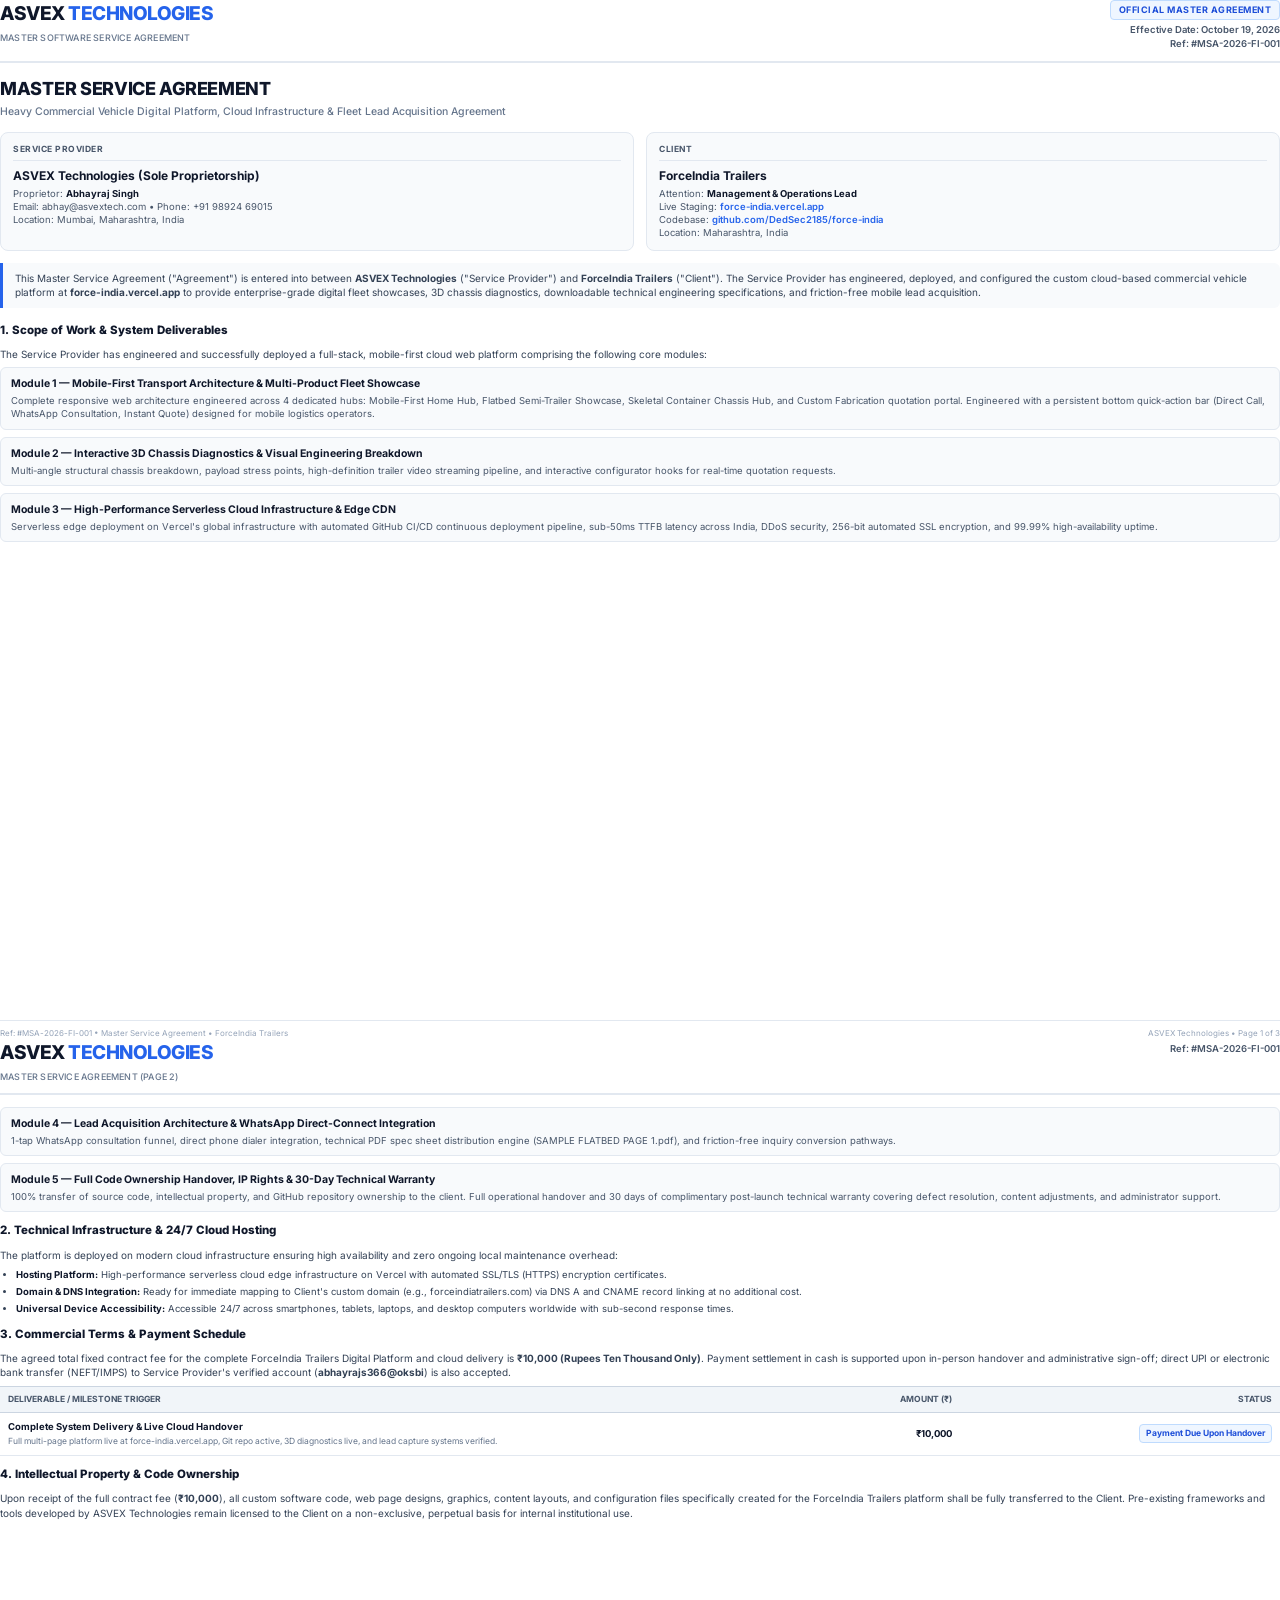
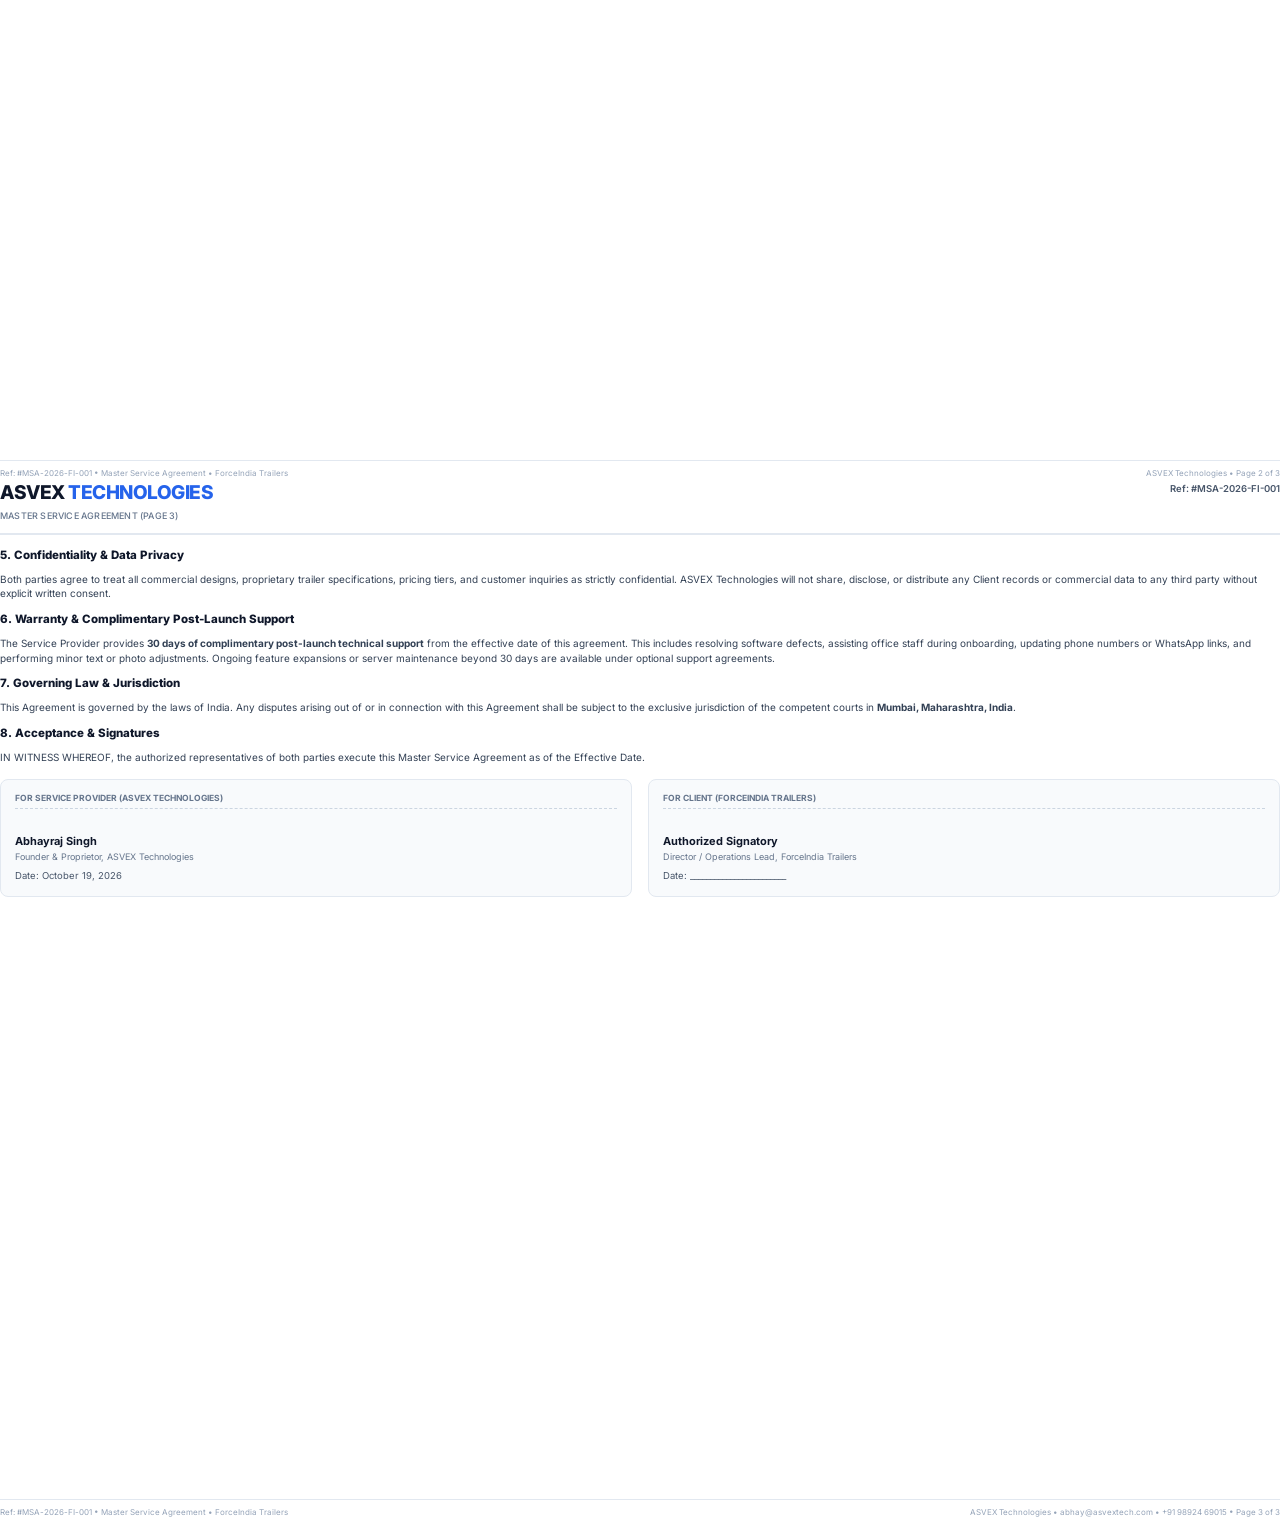
<file: documents/agreement.html>
<!DOCTYPE html>
<html lang="en">
<head>
<meta charset="UTF-8">
<title>Master Service Agreement - #MSA-2026-FI-001 - ASVEX Technologies</title>
<link rel="preconnect" href="https://fonts.googleapis.com">
<link rel="preconnect" href="https://fonts.gstatic.com" crossorigin>
<link href="https://fonts.googleapis.com/css2?family=Inter:wght@400;500;600;700;800&display=swap" rel="stylesheet">
<style>
  * { box-sizing: border-box; margin: 0; padding: 0; }
  body {
    font-family: 'Inter', -apple-system, BlinkMacSystemFont, "Segoe UI", Roboto, sans-serif;
    color: #0f172a;
    background: #ffffff;
    font-size: 11px;
    line-height: 1.5;
    -webkit-print-color-adjust: exact;
    print-color-adjust: exact;
  }
  @page {
    size: A4;
    margin: 10mm 12mm 10mm 12mm;
  }
  .page {
    width: 100%;
    min-height: 275mm;
    position: relative;
    page-break-after: always;
    display: flex;
    flex-direction: column;
    justify-content: space-between;
  }
  .page:last-child {
    page-break-after: avoid;
  }

  /* Header */
  .header {
    display: flex;
    justify-content: space-between;
    align-items: flex-start;
    padding-bottom: 10px;
    border-bottom: 2px solid #e2e8f0;
    margin-bottom: 12px;
  }
  .brand-logo {
    font-size: 19px;
    font-weight: 800;
    letter-spacing: -0.5px;
    color: #0f172a;
  }
  .brand-logo span {
    color: #2563eb;
  }
  .brand-sub {
    font-size: 9px;
    font-weight: 500;
    color: #64748b;
    margin-top: 2px;
    letter-spacing: 0.2px;
  }
  .doc-title-block {
    text-align: right;
  }
  .official-badge {
    display: inline-block;
    background: #eff6ff;
    color: #1d4ed8;
    border: 1px solid #bfdbfe;
    padding: 2px 8px;
    border-radius: 4px;
    font-size: 9px;
    font-weight: 700;
    text-transform: uppercase;
    letter-spacing: 0.5px;
  }
  .doc-ref {
    font-size: 9.5px;
    font-weight: 600;
    color: #475569;
    margin-top: 3px;
  }

  /* Agreement Main Title */
  .agreement-title {
    font-size: 18px;
    font-weight: 800;
    color: #0f172a;
    letter-spacing: -0.3px;
    margin-bottom: 2px;
    text-transform: uppercase;
  }
  .agreement-sub {
    font-size: 10.5px;
    font-weight: 500;
    color: #64748b;
    margin-bottom: 12px;
  }

  /* Parties Grid */
  .parties-grid {
    display: grid;
    grid-template-columns: 1fr 1fr;
    gap: 12px;
    margin-bottom: 12px;
  }
  .party-card {
    background: #f8fafc;
    border: 1px solid #e2e8f0;
    border-radius: 8px;
    padding: 10px 12px;
  }
  .party-header {
    font-size: 8.5px;
    font-weight: 700;
    text-transform: uppercase;
    color: #475569;
    letter-spacing: 0.5px;
    margin-bottom: 6px;
    padding-bottom: 4px;
    border-bottom: 1px solid #e2e8f0;
  }
  .party-name {
    font-size: 12px;
    font-weight: 700;
    color: #0f172a;
    margin-bottom: 2px;
  }
  .party-detail {
    font-size: 9.5px;
    color: #475569;
    line-height: 1.4;
  }
  .party-detail b {
    color: #0f172a;
  }
  .party-link {
    color: #2563eb;
    text-decoration: none;
    font-weight: 600;
  }

  /* Preamble */
  .preamble-box {
    background: #ffffff;
    border-left: 3px solid #2563eb;
    padding: 8px 12px;
    margin-bottom: 14px;
    font-size: 10px;
    line-height: 1.45;
    color: #334155;
    background: #f8fafc;
    border-radius: 0 6px 6px 0;
  }

  /* Section Titles */
  .section-h2 {
    font-size: 11.5px;
    font-weight: 800;
    color: #0f172a;
    margin-bottom: 8px;
    margin-top: 10px;
    display: flex;
    align-items: center;
    gap: 6px;
  }

  /* Module Card */
  .module-card {
    background: #f8fafc;
    border: 1px solid #e2e8f0;
    border-radius: 6px;
    padding: 8px 10px;
    margin-bottom: 7px;
  }
  .module-title {
    font-size: 10.5px;
    font-weight: 700;
    color: #0f172a;
    margin-bottom: 2px;
  }
  .module-desc {
    font-size: 9.5px;
    color: #475569;
    line-height: 1.4;
  }

  /* Text blocks & bullet points */
  .content-text {
    font-size: 10px;
    color: #334155;
    line-height: 1.45;
    margin-bottom: 6px;
  }
  .content-list {
    margin-left: 16px;
    margin-bottom: 8px;
    font-size: 9.5px;
    color: #334155;
    line-height: 1.45;
  }
  .content-list li {
    margin-bottom: 3px;
  }
  .content-list b {
    color: #0f172a;
  }

  /* Schedule Table */
  .schedule-table {
    width: 100%;
    border-collapse: collapse;
    margin-top: 6px;
    margin-bottom: 10px;
  }
  .schedule-table th {
    background: #f1f5f9;
    border-top: 1px solid #cbd5e1;
    border-bottom: 1px solid #cbd5e1;
    text-align: left;
    font-size: 8.5px;
    font-weight: 700;
    text-transform: uppercase;
    color: #475569;
    padding: 6px 8px;
  }
  .schedule-table td {
    padding: 7px 8px;
    border-bottom: 1px solid #e2e8f0;
    font-size: 9.5px;
    vertical-align: middle;
  }
  .schedule-table th.tar, .schedule-table td.tar {
    text-align: right;
  }
  .badge-pending {
    display: inline-block;
    background: #eff6ff;
    color: #1d4ed8;
    border: 1px solid #bfdbfe;
    padding: 2px 6px;
    border-radius: 4px;
    font-size: 8.5px;
    font-weight: 700;
  }

  /* Signatures */
  .sig-grid {
    display: grid;
    grid-template-columns: 1fr 1fr;
    gap: 16px;
    margin-top: 14px;
  }
  .sig-box {
    border: 1px solid #e2e8f0;
    border-radius: 8px;
    background: #f8fafc;
    padding: 12px 14px;
  }
  .sig-role-header {
    font-size: 8.5px;
    font-weight: 700;
    text-transform: uppercase;
    color: #64748b;
    margin-bottom: 24px;
    padding-bottom: 4px;
    border-bottom: 1px dashed #cbd5e1;
  }
  .sig-person {
    font-size: 11px;
    font-weight: 700;
    color: #0f172a;
  }
  .sig-title {
    font-size: 9px;
    color: #64748b;
    margin-bottom: 6px;
  }
  .sig-line {
    font-size: 9.5px;
    color: #475569;
  }

  /* Footer */
  .footer {
    border-top: 1px solid #e2e8f0;
    padding-top: 6px;
    display: flex;
    justify-content: space-between;
    align-items: center;
    font-size: 8px;
    color: #94a3b8;
  }
</style>
</head>
<body>

<!-- PAGE 1: PREAMBLE & SCOPE (MODULES 1-3) -->
<div class="page">
  <div>
    <!-- Top Header -->
    <div class="header">
      <div>
        <div class="brand-logo">ASVEX <span>TECHNOLOGIES</span></div>
        <div class="brand-sub">MASTER SOFTWARE SERVICE AGREEMENT</div>
      </div>
      <div class="doc-title-block">
        <div class="official-badge">OFFICIAL MASTER AGREEMENT</div>
        <div class="doc-ref">Effective Date: October 19, 2026<br>Ref: #MSA-2026-FI-001</div>
      </div>
    </div>

    <!-- Title -->
    <div class="agreement-title">Master Service Agreement</div>
    <div class="agreement-sub">Heavy Commercial Vehicle Digital Platform, Cloud Infrastructure & Fleet Lead Acquisition Agreement</div>

    <!-- Parties Grid -->
    <div class="parties-grid">
      <!-- Service Provider -->
      <div class="party-card">
        <div class="party-header">SERVICE PROVIDER</div>
        <div class="party-name">ASVEX Technologies (Sole Proprietorship)</div>
        <div class="party-detail">
          Proprietor: <b>Abhayraj Singh</b><br>
          Email: abhay@asvextech.com • Phone: +91 98924 69015<br>
          Location: Mumbai, Maharashtra, India
        </div>
      </div>
      <!-- Client -->
      <div class="party-card">
        <div class="party-header">CLIENT</div>
        <div class="party-name">ForceIndia Trailers</div>
        <div class="party-detail">
          Attention: <b>Management & Operations Lead</b><br>
          Live Staging: <a class="party-link" href="https://force-india.vercel.app" target="_blank">force-india.vercel.app</a><br>
          Codebase: <a class="party-link" href="https://github.com/DedSec2185/force-india" target="_blank">github.com/DedSec2185/force-india</a><br>
          Location: Maharashtra, India
        </div>
      </div>
    </div>

    <!-- Preamble -->
    <div class="preamble-box">
      This Master Service Agreement ("Agreement") is entered into between <b>ASVEX Technologies</b> ("Service Provider") and <b>ForceIndia Trailers</b> ("Client"). The Service Provider has engineered, deployed, and configured the custom cloud-based commercial vehicle platform at <b>force-india.vercel.app</b> to provide enterprise-grade digital fleet showcases, 3D chassis diagnostics, downloadable technical engineering specifications, and friction-free mobile lead acquisition.
    </div>

    <!-- Section 1 -->
    <div class="section-h2">1. Scope of Work & System Deliverables</div>
    <div class="content-text">
      The Service Provider has engineered and successfully deployed a full-stack, mobile-first cloud web platform comprising the following core modules:
    </div>

    <!-- Module 1 -->
    <div class="module-card">
      <div class="module-title">Module 1 — Mobile-First Transport Architecture & Multi-Product Fleet Showcase</div>
      <div class="module-desc">
        Complete responsive web architecture engineered across 4 dedicated hubs: Mobile-First Home Hub, Flatbed Semi-Trailer Showcase, Skeletal Container Chassis Hub, and Custom Fabrication quotation portal. Engineered with a persistent bottom quick-action bar (Direct Call, WhatsApp Consultation, Instant Quote) designed for mobile logistics operators.
      </div>
    </div>

    <!-- Module 2 -->
    <div class="module-card">
      <div class="module-title">Module 2 — Interactive 3D Chassis Diagnostics & Visual Engineering Breakdown</div>
      <div class="module-desc">
        Multi-angle structural chassis breakdown, payload stress points, high-definition trailer video streaming pipeline, and interactive configurator hooks for real-time quotation requests.
      </div>
    </div>

    <!-- Module 3 -->
    <div class="module-card">
      <div class="module-title">Module 3 — High-Performance Serverless Cloud Infrastructure & Edge CDN</div>
      <div class="module-desc">
        Serverless edge deployment on Vercel's global infrastructure with automated GitHub CI/CD continuous deployment pipeline, sub-50ms TTFB latency across India, DDoS security, 256-bit automated SSL encryption, and 99.99% high-availability uptime.
      </div>
    </div>
  </div>

  <!-- Page 1 Footer -->
  <div class="footer">
    <div>Ref: #MSA-2026-FI-001 • Master Service Agreement • ForceIndia Trailers</div>
    <div>ASVEX Technologies • Page 1 of 3</div>
  </div>
</div>

<!-- PAGE 2: MODULES 4-5, INFRASTRUCTURE, COMMERCIAL TERMS, IP OWNERSHIP -->
<div class="page">
  <div>
    <!-- Compact Top Bar -->
    <div class="header">
      <div>
        <div class="brand-logo">ASVEX <span>TECHNOLOGIES</span></div>
        <div class="brand-sub">MASTER SERVICE AGREEMENT (PAGE 2)</div>
      </div>
      <div class="doc-title-block">
        <div class="doc-ref">Ref: #MSA-2026-FI-001</div>
      </div>
    </div>

    <!-- Module 4 -->
    <div class="module-card">
      <div class="module-title">Module 4 — Lead Acquisition Architecture & WhatsApp Direct-Connect Integration</div>
      <div class="module-desc">
        1-tap WhatsApp consultation funnel, direct phone dialer integration, technical PDF spec sheet distribution engine (SAMPLE FLATBED PAGE 1.pdf), and friction-free inquiry conversion pathways.
      </div>
    </div>

    <!-- Module 5 -->
    <div class="module-card">
      <div class="module-title">Module 5 — Full Code Ownership Handover, IP Rights & 30-Day Technical Warranty</div>
      <div class="module-desc">
        100% transfer of source code, intellectual property, and GitHub repository ownership to the client. Full operational handover and 30 days of complimentary post-launch technical warranty covering defect resolution, content adjustments, and administrator support.
      </div>
    </div>

    <!-- Section 2 -->
    <div class="section-h2">2. Technical Infrastructure & 24/7 Cloud Hosting</div>
    <div class="content-text">
      The platform is deployed on modern cloud infrastructure ensuring high availability and zero ongoing local maintenance overhead:
    </div>
    <ul class="content-list">
      <li><b>Hosting Platform:</b> High-performance serverless cloud edge infrastructure on Vercel with automated SSL/TLS (HTTPS) encryption certificates.</li>
      <li><b>Domain & DNS Integration:</b> Ready for immediate mapping to Client's custom domain (e.g., forceindiatrailers.com) via DNS A and CNAME record linking at no additional cost.</li>
      <li><b>Universal Device Accessibility:</b> Accessible 24/7 across smartphones, tablets, laptops, and desktop computers worldwide with sub-second response times.</li>
    </ul>

    <!-- Section 3 -->
    <div class="section-h2">3. Commercial Terms & Payment Schedule</div>
    <div class="content-text">
      The agreed total fixed contract fee for the complete ForceIndia Trailers Digital Platform and cloud delivery is <b>₹10,000 (Rupees Ten Thousand Only)</b>. Payment settlement in cash is supported upon in-person handover and administrative sign-off; direct UPI or electronic bank transfer (NEFT/IMPS) to Service Provider's verified account (<b>abhayrajs366@oksbi</b>) is also accepted.
    </div>

    <table class="schedule-table">
      <thead>
        <tr>
          <th style="width: 55%;">Deliverable / Milestone Trigger</th>
          <th class="tar" style="width: 20%;">Amount (₹)</th>
          <th class="tar" style="width: 25%;">Status</th>
        </tr>
      </thead>
      <tbody>
        <tr>
          <td>
            <b>Complete System Delivery & Live Cloud Handover</b><br>
            <span style="font-size: 8.5px; color: #64748b;">Full multi-page platform live at force-india.vercel.app, Git repo active, 3D diagnostics live, and lead capture systems verified.</span>
          </td>
          <td class="tar"><b>₹10,000</b></td>
          <td class="tar"><span class="badge-pending">Payment Due Upon Handover</span></td>
        </tr>
      </tbody>
    </table>

    <!-- Section 4 -->
    <div class="section-h2">4. Intellectual Property & Code Ownership</div>
    <div class="content-text">
      Upon receipt of the full contract fee (<b>₹10,000</b>), all custom software code, web page designs, graphics, content layouts, and configuration files specifically created for the ForceIndia Trailers platform shall be fully transferred to the Client. Pre-existing frameworks and tools developed by ASVEX Technologies remain licensed to the Client on a non-exclusive, perpetual basis for internal institutional use.
    </div>
  </div>

  <!-- Page 2 Footer -->
  <div class="footer">
    <div>Ref: #MSA-2026-FI-001 • Master Service Agreement • ForceIndia Trailers</div>
    <div>ASVEX Technologies • Page 2 of 3</div>
  </div>
</div>

<!-- PAGE 3: CONFIDENTIALITY, WARRANTY, GOVERNING LAW, SIGNATURES -->
<div class="page">
  <div>
    <!-- Compact Top Bar -->
    <div class="header">
      <div>
        <div class="brand-logo">ASVEX <span>TECHNOLOGIES</span></div>
        <div class="brand-sub">MASTER SERVICE AGREEMENT (PAGE 3)</div>
      </div>
      <div class="doc-title-block">
        <div class="doc-ref">Ref: #MSA-2026-FI-001</div>
      </div>
    </div>

    <!-- Section 5 -->
    <div class="section-h2">5. Confidentiality & Data Privacy</div>
    <div class="content-text">
      Both parties agree to treat all commercial designs, proprietary trailer specifications, pricing tiers, and customer inquiries as strictly confidential. ASVEX Technologies will not share, disclose, or distribute any Client records or commercial data to any third party without explicit written consent.
    </div>

    <!-- Section 6 -->
    <div class="section-h2">6. Warranty & Complimentary Post-Launch Support</div>
    <div class="content-text">
      The Service Provider provides <b>30 days of complimentary post-launch technical support</b> from the effective date of this agreement. This includes resolving software defects, assisting office staff during onboarding, updating phone numbers or WhatsApp links, and performing minor text or photo adjustments. Ongoing feature expansions or server maintenance beyond 30 days are available under optional support agreements.
    </div>

    <!-- Section 7 -->
    <div class="section-h2">7. Governing Law & Jurisdiction</div>
    <div class="content-text">
      This Agreement is governed by the laws of India. Any disputes arising out of or in connection with this Agreement shall be subject to the exclusive jurisdiction of the competent courts in <b>Mumbai, Maharashtra, India</b>.
    </div>

    <!-- Section 8 -->
    <div class="section-h2">8. Acceptance & Signatures</div>
    <div class="content-text">
      IN WITNESS WHEREOF, the authorized representatives of both parties execute this Master Service Agreement as of the Effective Date.
    </div>

    <div class="sig-grid">
      <!-- Service Provider -->
      <div class="sig-box">
        <div class="sig-role-header">FOR SERVICE PROVIDER (ASVEX TECHNOLOGIES)</div>
        <div class="sig-person">Abhayraj Singh</div>
        <div class="sig-title">Founder & Proprietor, ASVEX Technologies</div>
        <div class="sig-line">Date: October 19, 2026</div>
      </div>
      <!-- Client -->
      <div class="sig-box">
        <div class="sig-role-header">FOR CLIENT (FORCEINDIA TRAILERS)</div>
        <div class="sig-person">Authorized Signatory</div>
        <div class="sig-title">Director / Operations Lead, ForceIndia Trailers</div>
        <div class="sig-line">Date: ________________________</div>
      </div>
    </div>
  </div>

  <!-- Page 3 Footer -->
  <div class="footer">
    <div>Ref: #MSA-2026-FI-001 • Master Service Agreement • ForceIndia Trailers</div>
    <div>ASVEX Technologies • abhay@asvextech.com • +91 98924 69015 • Page 3 of 3</div>
  </div>
</div>

</body>
</html>
</file>
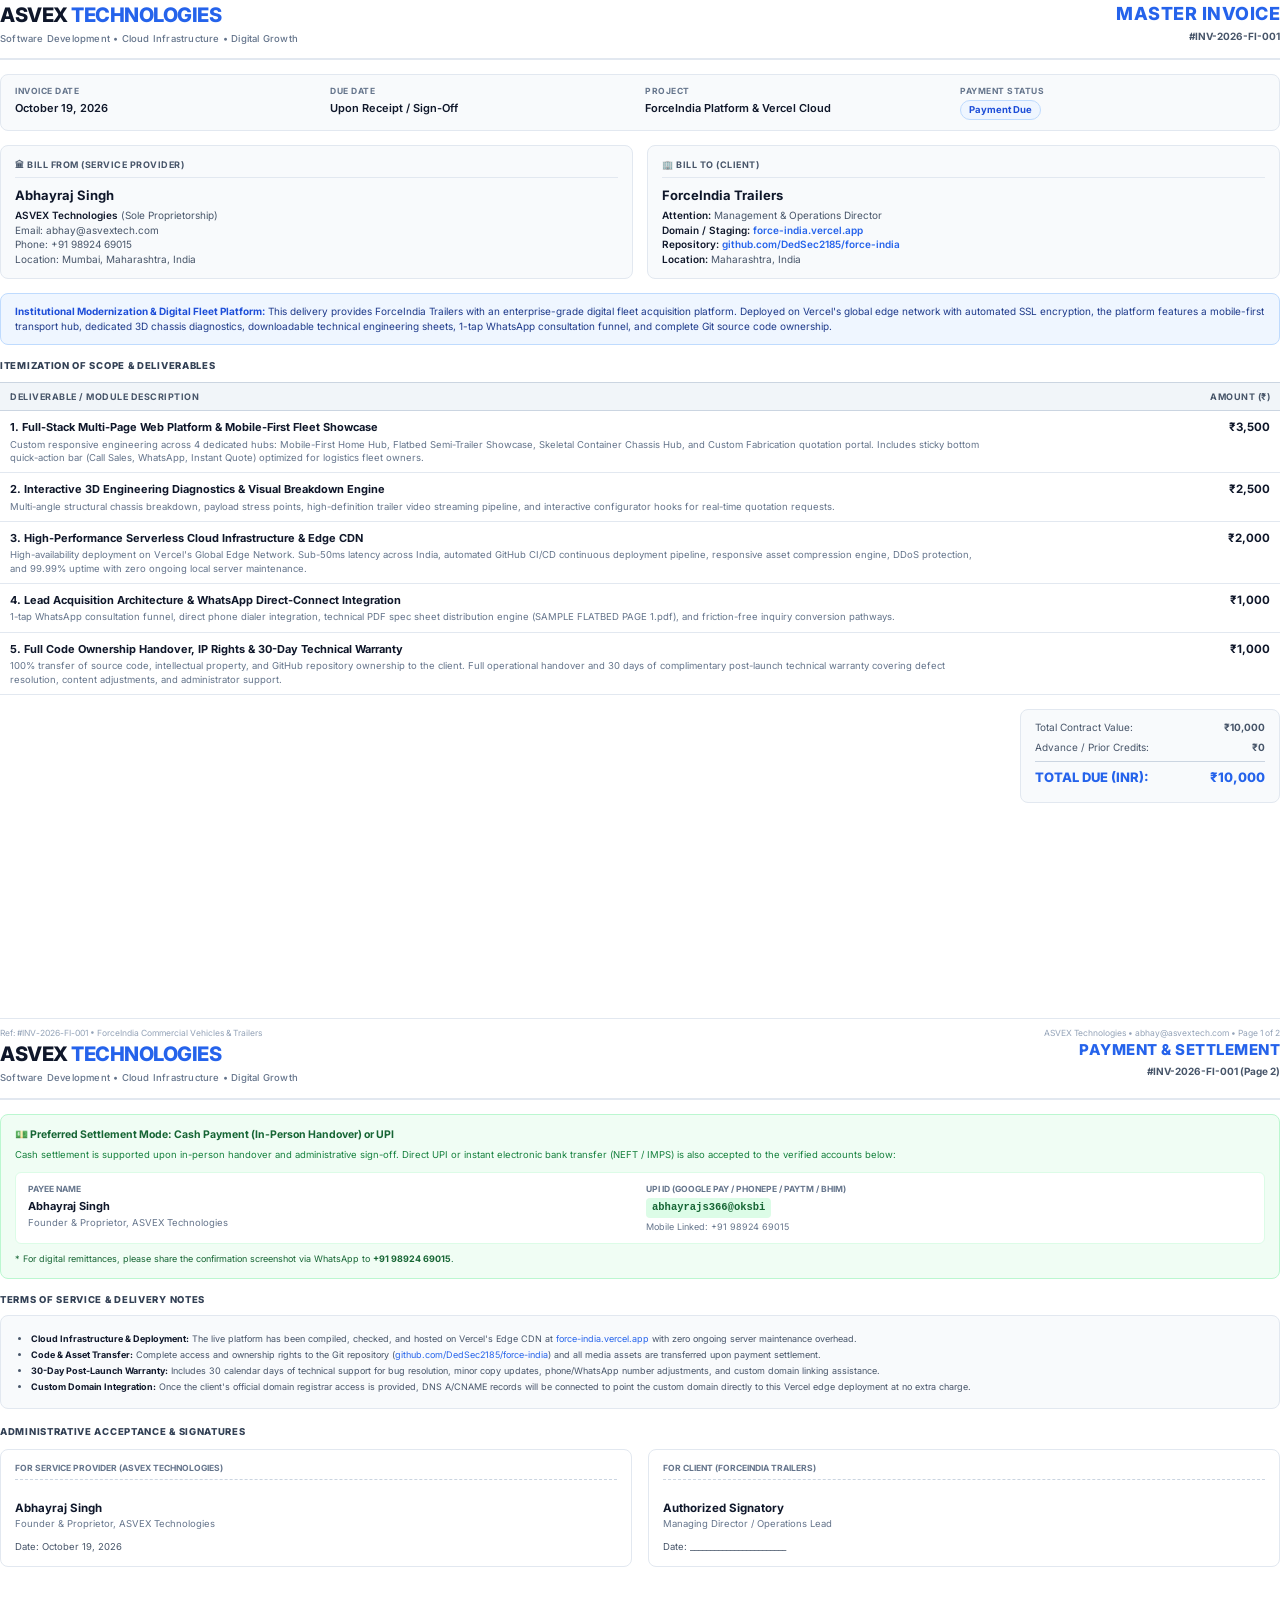
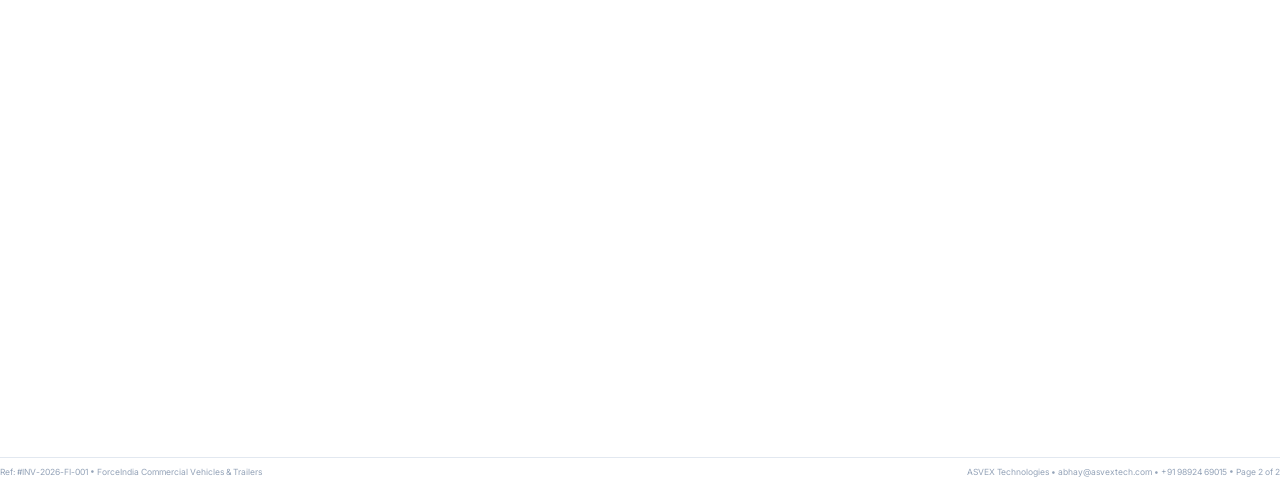
<file: documents/invoice.html>
<!DOCTYPE html>
<html lang="en">
<head>
<meta charset="UTF-8">
<title>Master Invoice - #INV-2026-FI-001 - ASVEX Technologies</title>
<link rel="preconnect" href="https://fonts.googleapis.com">
<link rel="preconnect" href="https://fonts.gstatic.com" crossorigin>
<link href="https://fonts.googleapis.com/css2?family=Inter:wght@400;500;600;700;800&display=swap" rel="stylesheet">
<style>
  * { box-sizing: border-box; margin: 0; padding: 0; }
  body {
    font-family: 'Inter', -apple-system, BlinkMacSystemFont, "Segoe UI", Roboto, sans-serif;
    color: #0f172a;
    background: #ffffff;
    font-size: 11.5px;
    line-height: 1.5;
    -webkit-print-color-adjust: exact;
    print-color-adjust: exact;
  }
  @page {
    size: A4;
    margin: 10mm 12mm 10mm 12mm;
  }
  .page {
    width: 100%;
    min-height: 275mm;
    position: relative;
    page-break-after: always;
    display: flex;
    flex-direction: column;
    justify-content: space-between;
  }
  .page:last-child {
    page-break-after: avoid;
  }

  /* Header */
  .header {
    display: flex;
    justify-content: space-between;
    align-items: flex-start;
    padding-bottom: 12px;
    border-bottom: 2px solid #e2e8f0;
    margin-bottom: 14px;
  }
  .brand-logo {
    font-size: 20px;
    font-weight: 800;
    letter-spacing: -0.5px;
    color: #0f172a;
  }
  .brand-logo span {
    color: #2563eb;
  }
  .brand-sub {
    font-size: 9.5px;
    font-weight: 500;
    color: #64748b;
    margin-top: 2px;
    letter-spacing: 0.2px;
  }
  .invoice-title-block {
    text-align: right;
  }
  .invoice-title {
    font-size: 18px;
    font-weight: 800;
    color: #2563eb;
    letter-spacing: 0.5px;
    text-transform: uppercase;
  }
  .invoice-ref {
    font-size: 10px;
    font-weight: 700;
    color: #475569;
    margin-top: 2px;
  }

  /* Meta Strip */
  .meta-strip {
    display: grid;
    grid-template-columns: repeat(4, 1fr);
    background: #f8fafc;
    border: 1px solid #e2e8f0;
    border-radius: 8px;
    padding: 10px 14px;
    margin-bottom: 14px;
    gap: 10px;
  }
  .meta-col .label {
    font-size: 8.5px;
    font-weight: 700;
    text-transform: uppercase;
    color: #64748b;
    letter-spacing: 0.5px;
    margin-bottom: 2px;
  }
  .meta-col .val {
    font-size: 11px;
    font-weight: 600;
    color: #0f172a;
  }
  .badge-due {
    display: inline-block;
    background: #eff6ff;
    color: #1d4ed8;
    border: 1px solid #bfdbfe;
    padding: 2px 8px;
    border-radius: 999px;
    font-size: 9.5px;
    font-weight: 700;
  }

  /* Two Column Cards */
  .cards-grid {
    display: grid;
    grid-template-columns: 1fr 1fr;
    gap: 14px;
    margin-bottom: 14px;
  }
  .card {
    background: #f8fafc;
    border: 1px solid #e2e8f0;
    border-radius: 8px;
    padding: 12px 14px;
  }
  .card-header {
    font-size: 9px;
    font-weight: 700;
    text-transform: uppercase;
    color: #475569;
    letter-spacing: 0.5px;
    display: flex;
    align-items: center;
    gap: 6px;
    margin-bottom: 8px;
    padding-bottom: 5px;
    border-bottom: 1px solid #e2e8f0;
  }
  .card-name {
    font-size: 13px;
    font-weight: 700;
    color: #0f172a;
    margin-bottom: 3px;
  }
  .card-detail {
    font-size: 10px;
    color: #475569;
    line-height: 1.45;
  }
  .card-detail b {
    color: #0f172a;
    font-weight: 600;
  }
  .card-link {
    color: #2563eb;
    text-decoration: none;
    font-weight: 600;
  }

  /* Highlight Banner */
  .highlight-banner {
    background: #eff6ff;
    border: 1px solid #bfdbfe;
    border-radius: 8px;
    padding: 10px 14px;
    margin-bottom: 14px;
    font-size: 10px;
    line-height: 1.5;
    color: #1e3a8a;
  }
  .highlight-banner b {
    color: #1d4ed8;
    font-weight: 700;
  }

  /* Section Heading */
  .section-title {
    font-size: 9.5px;
    font-weight: 800;
    text-transform: uppercase;
    letter-spacing: 0.7px;
    color: #334155;
    margin-bottom: 8px;
  }

  /* Table */
  .items-table {
    width: 100%;
    border-collapse: collapse;
    margin-bottom: 14px;
  }
  .items-table th {
    background: #f1f5f9;
    border-top: 1px solid #cbd5e1;
    border-bottom: 1px solid #cbd5e1;
    text-align: left;
    font-size: 9px;
    font-weight: 700;
    text-transform: uppercase;
    letter-spacing: 0.5px;
    color: #475569;
    padding: 7px 10px;
  }
  .items-table th.tar, .items-table td.tar {
    text-align: right;
  }
  .items-table td {
    padding: 8px 10px;
    border-bottom: 1px solid #e2e8f0;
    vertical-align: top;
  }
  .item-title {
    font-size: 11px;
    font-weight: 700;
    color: #0f172a;
    margin-bottom: 2px;
  }
  .item-desc {
    font-size: 9.5px;
    color: #64748b;
    line-height: 1.4;
  }
  .item-price {
    font-size: 11.5px;
    font-weight: 700;
    color: #0f172a;
    white-space: nowrap;
  }

  /* Totals */
  .totals-wrap {
    display: flex;
    justify-content: flex-end;
    margin-bottom: 14px;
  }
  .totals-box {
    width: 260px;
    border: 1px solid #e2e8f0;
    border-radius: 8px;
    background: #f8fafc;
    padding: 10px 14px;
  }
  .totals-row {
    display: flex;
    justify-content: space-between;
    font-size: 10px;
    color: #475569;
    margin-bottom: 5px;
  }
  .totals-row.final {
    border-top: 1.5px solid #cbd5e1;
    padding-top: 6px;
    margin-top: 6px;
    font-size: 13px;
    font-weight: 800;
    color: #2563eb;
  }

  /* Payment Instructions (Page 2) */
  .payment-box {
    background: #f0fdf4;
    border: 1px solid #bbf7d0;
    border-radius: 8px;
    padding: 12px 14px;
    margin-bottom: 14px;
  }
  .payment-header {
    font-size: 10.5px;
    font-weight: 700;
    color: #166534;
    margin-bottom: 6px;
    display: flex;
    align-items: center;
    gap: 6px;
  }
  .payment-desc {
    font-size: 9.5px;
    color: #15803d;
    line-height: 1.45;
    margin-bottom: 10px;
  }
  .payment-details-grid {
    display: grid;
    grid-template-columns: 1fr 1fr;
    gap: 12px;
    background: #ffffff;
    border: 1px solid #dcfce7;
    border-radius: 6px;
    padding: 10px 12px;
  }
  .pay-label {
    font-size: 8.5px;
    font-weight: 700;
    text-transform: uppercase;
    color: #64748b;
    margin-bottom: 2px;
  }
  .pay-val {
    font-size: 11px;
    font-weight: 700;
    color: #0f172a;
  }
  .upi-tag {
    display: inline-block;
    background: #dcfce7;
    color: #166534;
    padding: 2px 6px;
    border-radius: 4px;
    font-family: monospace;
    font-size: 10.5px;
    font-weight: 700;
  }

  /* Terms Box */
  .terms-box {
    background: #f8fafc;
    border: 1px solid #e2e8f0;
    border-radius: 8px;
    padding: 12px 14px;
    margin-bottom: 16px;
    font-size: 9px;
    color: #475569;
    line-height: 1.45;
  }
  .terms-box b {
    color: #0f172a;
  }
  .terms-box ul {
    margin-left: 16px;
    margin-top: 4px;
  }
  .terms-box li {
    margin-bottom: 3px;
  }

  /* Signatures */
  .signatures-grid {
    display: grid;
    grid-template-columns: 1fr 1fr;
    gap: 16px;
    margin-top: 10px;
  }
  .sig-card {
    border: 1px solid #e2e8f0;
    border-radius: 8px;
    background: #ffffff;
    padding: 12px 14px;
  }
  .sig-header {
    font-size: 8.5px;
    font-weight: 700;
    text-transform: uppercase;
    color: #64748b;
    margin-bottom: 20px;
    padding-bottom: 4px;
    border-bottom: 1px dashed #cbd5e1;
  }
  .sig-name {
    font-size: 11.5px;
    font-weight: 700;
    color: #0f172a;
  }
  .sig-role {
    font-size: 9.5px;
    color: #64748b;
    margin-bottom: 8px;
  }
  .sig-date {
    font-size: 9.5px;
    color: #475569;
  }

  /* Footer */
  .doc-footer {
    border-top: 1px solid #e2e8f0;
    padding-top: 8px;
    display: flex;
    justify-content: space-between;
    align-items: center;
    font-size: 8.5px;
    color: #94a3b8;
  }
</style>
</head>
<body>

<!-- PAGE 1: INVOICE MAIN & SCOPE -->
<div class="page">
  <div>
    <!-- Top Header -->
    <div class="header">
      <div>
        <div class="brand-logo">ASVEX <span>TECHNOLOGIES</span></div>
        <div class="brand-sub">Software Development • Cloud Infrastructure • Digital Growth</div>
      </div>
      <div class="invoice-title-block">
        <div class="invoice-title">Master Invoice</div>
        <div class="invoice-ref">#INV-2026-FI-001</div>
      </div>
    </div>

    <!-- Meta Strip -->
    <div class="meta-strip">
      <div class="meta-col">
        <div class="label">Invoice Date</div>
        <div class="val">October 19, 2026</div>
      </div>
      <div class="meta-col">
        <div class="label">Due Date</div>
        <div class="val">Upon Receipt / Sign-Off</div>
      </div>
      <div class="meta-col">
        <div class="label">Project</div>
        <div class="val">ForceIndia Platform & Vercel Cloud</div>
      </div>
      <div class="meta-col">
        <div class="label">Payment Status</div>
        <div class="val"><span class="badge-due">Payment Due</span></div>
      </div>
    </div>

    <!-- Cards Grid -->
    <div class="cards-grid">
      <!-- Bill From -->
      <div class="card">
        <div class="card-header">🏛 BILL FROM (SERVICE PROVIDER)</div>
        <div class="card-name">Abhayraj Singh</div>
        <div class="card-detail">
          <b>ASVEX Technologies</b> (Sole Proprietorship)<br>
          Email: abhay@asvextech.com<br>
          Phone: +91 98924 69015<br>
          Location: Mumbai, Maharashtra, India
        </div>
      </div>
      <!-- Bill To -->
      <div class="card">
        <div class="card-header">🏢 BILL TO (CLIENT)</div>
        <div class="card-name">ForceIndia Trailers</div>
        <div class="card-detail">
          <b>Attention:</b> Management & Operations Director<br>
          <b>Domain / Staging:</b> <a class="card-link" href="https://force-india.vercel.app" target="_blank">force-india.vercel.app</a><br>
          <b>Repository:</b> <a class="card-link" href="https://github.com/DedSec2185/force-india" target="_blank">github.com/DedSec2185/force-india</a><br>
          <b>Location:</b> Maharashtra, India
        </div>
      </div>
    </div>

    <!-- Highlight Banner -->
    <div class="highlight-banner">
      <b>Institutional Modernization & Digital Fleet Platform:</b> This delivery provides ForceIndia Trailers with an enterprise-grade digital fleet acquisition platform. Deployed on Vercel's global edge network with automated SSL encryption, the platform features a mobile-first transport hub, dedicated 3D chassis diagnostics, downloadable technical engineering sheets, 1-tap WhatsApp consultation funnel, and complete Git source code ownership.
    </div>

    <!-- Scope Table -->
    <div class="section-title">Itemization of Scope & Deliverables</div>
    <table class="items-table">
      <thead>
        <tr>
          <th style="width: 78%;">Deliverable / Module Description</th>
          <th class="tar" style="width: 22%;">Amount (₹)</th>
        </tr>
      </thead>
      <tbody>
        <tr>
          <td>
            <div class="item-title">1. Full-Stack Multi-Page Web Platform & Mobile-First Fleet Showcase</div>
            <div class="item-desc">
              Custom responsive engineering across 4 dedicated hubs: Mobile-First Home Hub, Flatbed Semi-Trailer Showcase, Skeletal Container Chassis Hub, and Custom Fabrication quotation portal. Includes sticky bottom quick-action bar (Call Sales, WhatsApp, Instant Quote) optimized for logistics fleet owners.
            </div>
          </td>
          <td class="tar item-price">₹3,500</td>
        </tr>
        <tr>
          <td>
            <div class="item-title">2. Interactive 3D Engineering Diagnostics & Visual Breakdown Engine</div>
            <div class="item-desc">
              Multi-angle structural chassis breakdown, payload stress points, high-definition trailer video streaming pipeline, and interactive configurator hooks for real-time quotation requests.
            </div>
          </td>
          <td class="tar item-price">₹2,500</td>
        </tr>
        <tr>
          <td>
            <div class="item-title">3. High-Performance Serverless Cloud Infrastructure & Edge CDN</div>
            <div class="item-desc">
              High-availability deployment on Vercel's Global Edge Network. Sub-50ms latency across India, automated GitHub CI/CD continuous deployment pipeline, responsive asset compression engine, DDoS protection, and 99.99% uptime with zero ongoing local server maintenance.
            </div>
          </td>
          <td class="tar item-price">₹2,000</td>
        </tr>
        <tr>
          <td>
            <div class="item-title">4. Lead Acquisition Architecture & WhatsApp Direct-Connect Integration</div>
            <div class="item-desc">
              1-tap WhatsApp consultation funnel, direct phone dialer integration, technical PDF spec sheet distribution engine (SAMPLE FLATBED PAGE 1.pdf), and friction-free inquiry conversion pathways.
            </div>
          </td>
          <td class="tar item-price">₹1,000</td>
        </tr>
        <tr>
          <td>
            <div class="item-title">5. Full Code Ownership Handover, IP Rights & 30-Day Technical Warranty</div>
            <div class="item-desc">
              100% transfer of source code, intellectual property, and GitHub repository ownership to the client. Full operational handover and 30 days of complimentary post-launch technical warranty covering defect resolution, content adjustments, and administrator support.
            </div>
          </td>
          <td class="tar item-price">₹1,000</td>
        </tr>
      </tbody>
    </table>

    <!-- Totals -->
    <div class="totals-wrap">
      <div class="totals-box">
        <div class="totals-row">
          <span>Total Contract Value:</span>
          <b>₹10,000</b>
        </div>
        <div class="totals-row">
          <span>Advance / Prior Credits:</span>
          <b>₹0</b>
        </div>
        <div class="totals-row final">
          <span>TOTAL DUE (INR):</span>
          <span>₹10,000</span>
        </div>
      </div>
    </div>
  </div>

  <!-- Page 1 Footer -->
  <div class="doc-footer">
    <div>Ref: #INV-2026-FI-001 • ForceIndia Commercial Vehicles & Trailers</div>
    <div>ASVEX Technologies • abhay@asvextech.com • Page 1 of 2</div>
  </div>
</div>

<!-- PAGE 2: PAYMENT INSTRUCTIONS, TERMS & SIGN-OFF -->
<div class="page">
  <div>
    <!-- Compact Top Bar -->
    <div class="header">
      <div>
        <div class="brand-logo">ASVEX <span>TECHNOLOGIES</span></div>
        <div class="brand-sub">Software Development • Cloud Infrastructure • Digital Growth</div>
      </div>
      <div class="invoice-title-block">
        <div class="invoice-title" style="font-size: 15px;">Payment & Settlement</div>
        <div class="invoice-ref">#INV-2026-FI-001 (Page 2)</div>
      </div>
    </div>

    <!-- Payment Box -->
    <div class="payment-box">
      <div class="payment-header">💵 Preferred Settlement Mode: Cash Payment (In-Person Handover) or UPI</div>
      <div class="payment-desc">
        Cash settlement is supported upon in-person handover and administrative sign-off. Direct UPI or instant electronic bank transfer (NEFT / IMPS) is also accepted to the verified accounts below:
      </div>
      <div class="payment-details-grid">
        <div>
          <div class="pay-label">Payee Name</div>
          <div class="pay-val">Abhayraj Singh</div>
          <div style="font-size: 9.5px; color: #64748b; margin-top: 2px;">Founder & Proprietor, ASVEX Technologies</div>
        </div>
        <div>
          <div class="pay-label">UPI ID (Google Pay / PhonePe / Paytm / BHIM)</div>
          <div style="margin-top: 2px;"><span class="upi-tag">abhayrajs366@oksbi</span></div>
          <div style="font-size: 9px; color: #64748b; margin-top: 2px;">Mobile Linked: +91 98924 69015</div>
        </div>
      </div>
      <div style="font-size: 9px; color: #166534; margin-top: 8px;">
        * For digital remittances, please share the confirmation screenshot via WhatsApp to <b>+91 98924 69015</b>.
      </div>
    </div>

    <!-- Commercial Terms & Notes -->
    <div class="section-title">Terms of Service & Delivery Notes</div>
    <div class="terms-box">
      <ul>
        <li><b>Cloud Infrastructure & Deployment:</b> The live platform has been compiled, checked, and hosted on Vercel's Edge CDN at <a href="https://force-india.vercel.app" style="color: #2563eb; text-decoration: none;">force-india.vercel.app</a> with zero ongoing server maintenance overhead.</li>
        <li><b>Code & Asset Transfer:</b> Complete access and ownership rights to the Git repository (<a href="https://github.com/DedSec2185/force-india" style="color: #2563eb; text-decoration: none;">github.com/DedSec2185/force-india</a>) and all media assets are transferred upon payment settlement.</li>
        <li><b>30-Day Post-Launch Warranty:</b> Includes 30 calendar days of technical support for bug resolution, minor copy updates, phone/WhatsApp number adjustments, and custom domain linking assistance.</li>
        <li><b>Custom Domain Integration:</b> Once the client's official domain registrar access is provided, DNS A/CNAME records will be connected to point the custom domain directly to this Vercel edge deployment at no extra charge.</li>
      </ul>
    </div>

    <!-- Sign-off Section -->
    <div class="section-title">Administrative Acceptance & Signatures</div>
    <div class="signatures-grid">
      <!-- ASVEX -->
      <div class="sig-card">
        <div class="sig-header">FOR SERVICE PROVIDER (ASVEX TECHNOLOGIES)</div>
        <div class="sig-name">Abhayraj Singh</div>
        <div class="sig-role">Founder & Proprietor, ASVEX Technologies</div>
        <div class="sig-date">Date: October 19, 2026</div>
      </div>
      <!-- ForceIndia -->
      <div class="sig-card">
        <div class="sig-header">FOR CLIENT (FORCEINDIA TRAILERS)</div>
        <div class="sig-name">Authorized Signatory</div>
        <div class="sig-role">Managing Director / Operations Lead</div>
        <div class="sig-date">Date: ________________________</div>
      </div>
    </div>
  </div>

  <!-- Page 2 Footer -->
  <div class="doc-footer">
    <div>Ref: #INV-2026-FI-001 • ForceIndia Commercial Vehicles & Trailers</div>
    <div>ASVEX Technologies • abhay@asvextech.com • +91 98924 69015 • Page 2 of 2</div>
  </div>
</div>

</body>
</html>
</file>
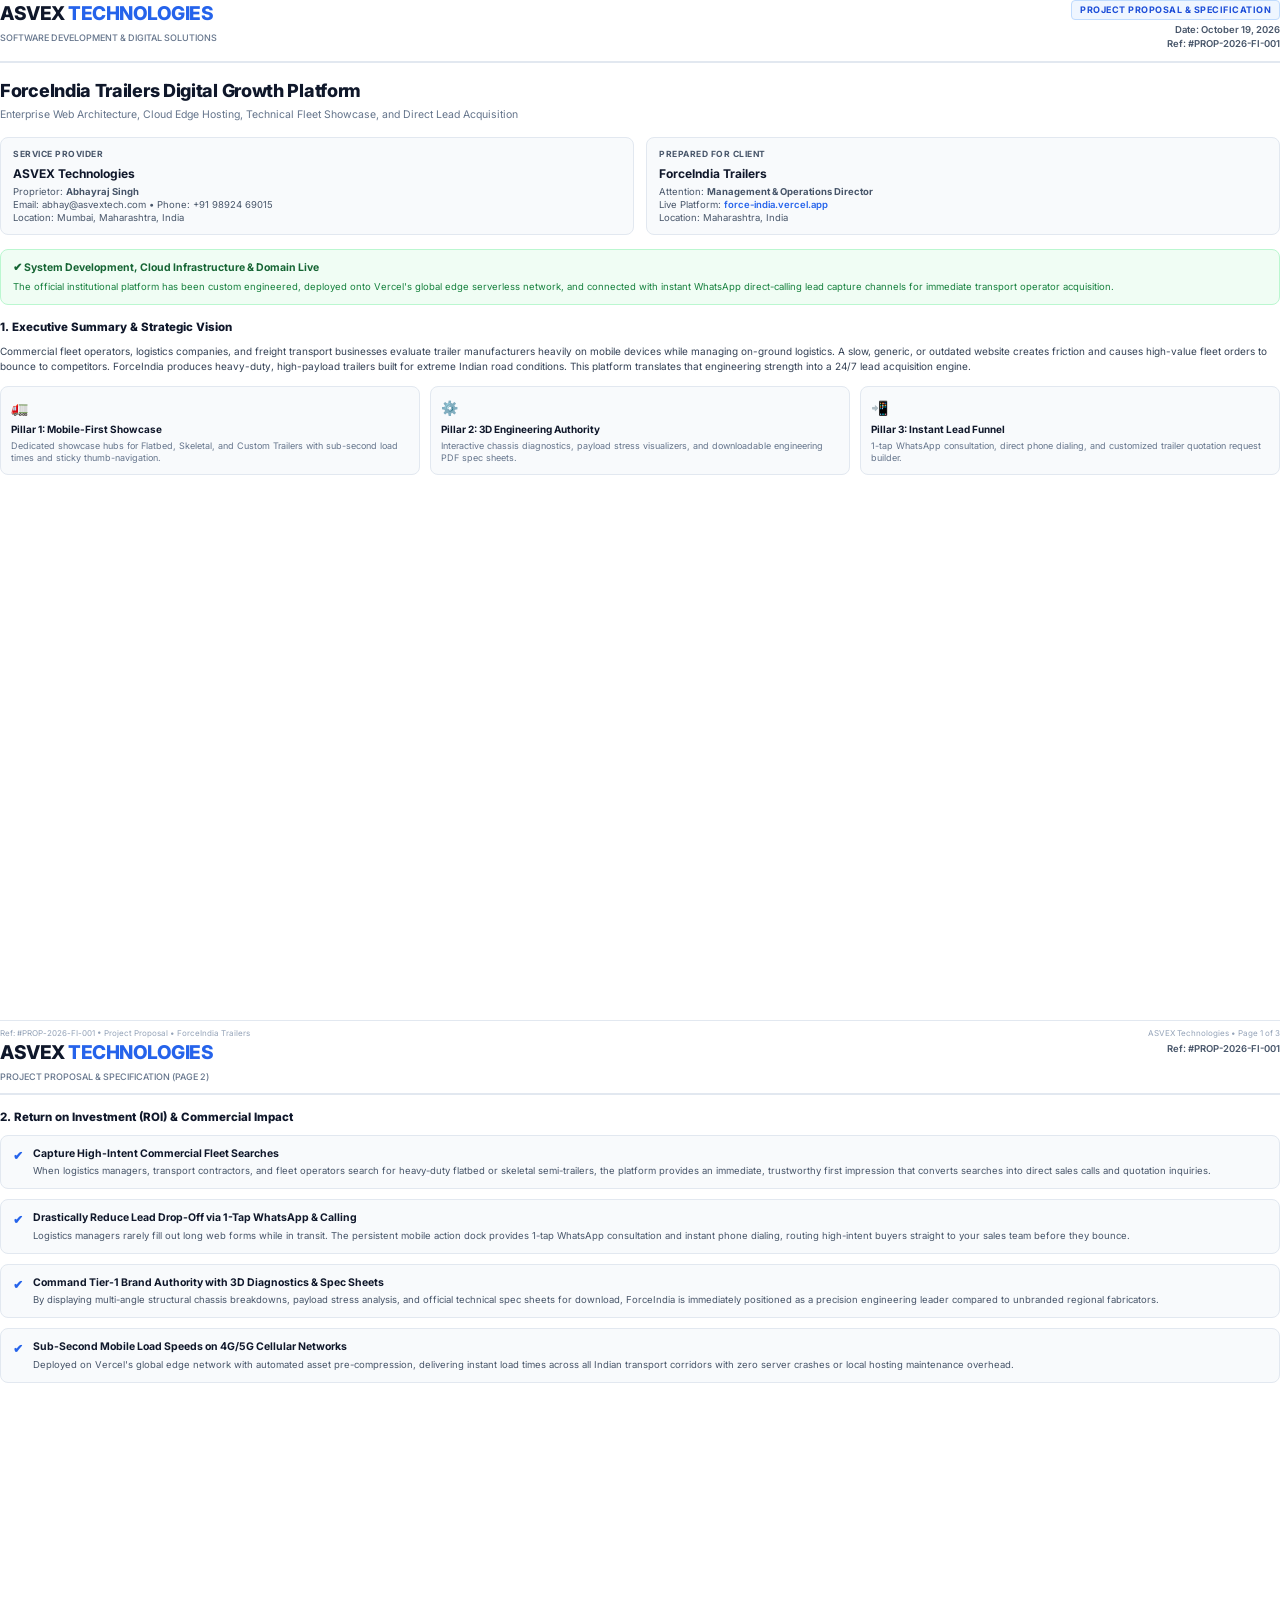
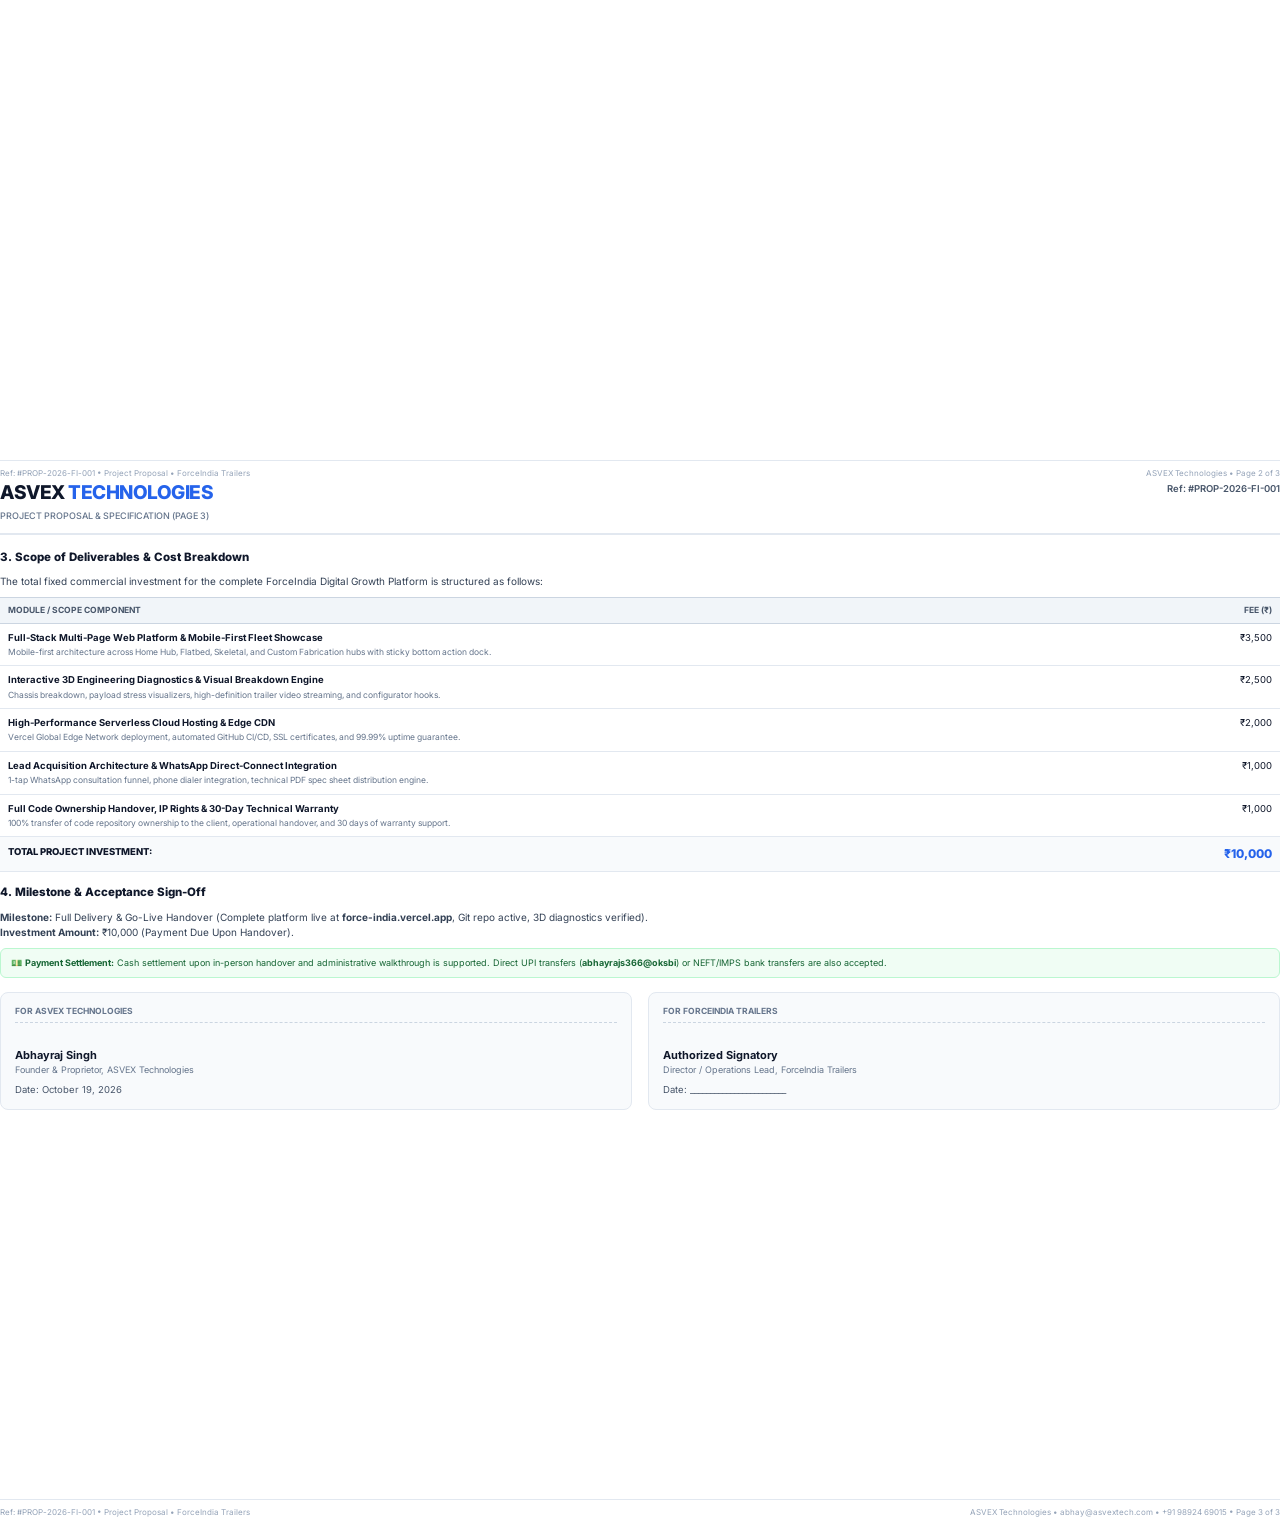
<file: documents/proposal.html>
<!DOCTYPE html>
<html lang="en">
<head>
<meta charset="UTF-8">
<title>Project Proposal & Specification - #PROP-2026-FI-001 - ASVEX Technologies</title>
<link rel="preconnect" href="https://fonts.googleapis.com">
<link rel="preconnect" href="https://fonts.gstatic.com" crossorigin>
<link href="https://fonts.googleapis.com/css2?family=Inter:wght@400;500;600;700;800&display=swap" rel="stylesheet">
<style>
  * { box-sizing: border-box; margin: 0; padding: 0; }
  body {
    font-family: 'Inter', -apple-system, BlinkMacSystemFont, "Segoe UI", Roboto, sans-serif;
    color: #0f172a;
    background: #ffffff;
    font-size: 11px;
    line-height: 1.5;
    -webkit-print-color-adjust: exact;
    print-color-adjust: exact;
  }
  @page {
    size: A4;
    margin: 10mm 12mm 10mm 12mm;
  }
  .page {
    width: 100%;
    min-height: 275mm;
    position: relative;
    page-break-after: always;
    display: flex;
    flex-direction: column;
    justify-content: space-between;
  }
  .page:last-child {
    page-break-after: avoid;
  }

  /* Header */
  .header {
    display: flex;
    justify-content: space-between;
    align-items: flex-start;
    padding-bottom: 10px;
    border-bottom: 2px solid #e2e8f0;
    margin-bottom: 14px;
  }
  .brand-logo {
    font-size: 19px;
    font-weight: 800;
    letter-spacing: -0.5px;
    color: #0f172a;
  }
  .brand-logo span {
    color: #2563eb;
  }
  .brand-sub {
    font-size: 9px;
    font-weight: 500;
    color: #64748b;
    margin-top: 2px;
  }
  .doc-title-block {
    text-align: right;
  }
  .proposal-badge {
    display: inline-block;
    background: #eff6ff;
    color: #1d4ed8;
    border: 1px solid #bfdbfe;
    padding: 2px 8px;
    border-radius: 4px;
    font-size: 9px;
    font-weight: 700;
    text-transform: uppercase;
    letter-spacing: 0.5px;
  }
  .doc-ref {
    font-size: 9.5px;
    font-weight: 600;
    color: #475569;
    margin-top: 3px;
  }

  /* Title Block */
  .prop-title {
    font-size: 18px;
    font-weight: 800;
    color: #0f172a;
    letter-spacing: -0.3px;
    margin-bottom: 3px;
  }
  .prop-sub {
    font-size: 10.5px;
    color: #64748b;
    margin-bottom: 14px;
  }

  /* Cards Grid */
  .cards-grid {
    display: grid;
    grid-template-columns: 1fr 1fr;
    gap: 12px;
    margin-bottom: 14px;
  }
  .card {
    background: #f8fafc;
    border: 1px solid #e2e8f0;
    border-radius: 8px;
    padding: 10px 12px;
  }
  .card-label {
    font-size: 8.5px;
    font-weight: 700;
    text-transform: uppercase;
    color: #475569;
    letter-spacing: 0.5px;
    margin-bottom: 4px;
  }
  .card-name {
    font-size: 12px;
    font-weight: 700;
    color: #0f172a;
    margin-bottom: 2px;
  }
  .card-desc {
    font-size: 9.5px;
    color: #475569;
    line-height: 1.4;
  }
  .card-link {
    color: #2563eb;
    text-decoration: none;
    font-weight: 600;
  }

  /* Live Status Callout */
  .status-banner {
    background: #f0fdf4;
    border: 1px solid #bbf7d0;
    border-radius: 8px;
    padding: 10px 12px;
    margin-bottom: 14px;
  }
  .status-badge {
    font-size: 10.5px;
    font-weight: 700;
    color: #166534;
    display: flex;
    align-items: center;
    gap: 6px;
    margin-bottom: 4px;
  }
  .status-desc {
    font-size: 9.5px;
    color: #15803d;
    line-height: 1.45;
  }

  /* Headings */
  .section-h2 {
    font-size: 11.5px;
    font-weight: 800;
    color: #0f172a;
    margin-bottom: 8px;
    margin-top: 10px;
  }
  .p-text {
    font-size: 10px;
    color: #334155;
    line-height: 1.5;
    margin-bottom: 12px;
  }

  /* 3 Pillars Grid */
  .pillars-grid {
    display: grid;
    grid-template-columns: repeat(3, 1fr);
    gap: 10px;
    margin-bottom: 14px;
  }
  .pillar-card {
    background: #f8fafc;
    border: 1px solid #e2e8f0;
    border-radius: 8px;
    padding: 10px;
  }
  .pillar-icon {
    font-size: 14px;
    margin-bottom: 4px;
  }
  .pillar-title {
    font-size: 10px;
    font-weight: 700;
    color: #0f172a;
    margin-bottom: 3px;
  }
  .pillar-desc {
    font-size: 9px;
    color: #64748b;
    line-height: 1.35;
  }

  /* ROI Checkbox Cards */
  .roi-card {
    background: #f8fafc;
    border: 1px solid #e2e8f0;
    border-radius: 8px;
    padding: 10px 12px;
    margin-bottom: 10px;
    display: flex;
    gap: 10px;
    align-items: flex-start;
  }
  .roi-icon {
    color: #2563eb;
    font-size: 12px;
    font-weight: 800;
    margin-top: 1px;
  }
  .roi-title {
    font-size: 10.5px;
    font-weight: 700;
    color: #0f172a;
    margin-bottom: 3px;
  }
  .roi-desc {
    font-size: 9.5px;
    color: #475569;
    line-height: 1.45;
  }

  /* Deliverables Table */
  .scope-table {
    width: 100%;
    border-collapse: collapse;
    margin-bottom: 12px;
  }
  .scope-table th {
    background: #f1f5f9;
    border-top: 1px solid #cbd5e1;
    border-bottom: 1px solid #cbd5e1;
    text-align: left;
    font-size: 8.5px;
    font-weight: 700;
    text-transform: uppercase;
    color: #475569;
    padding: 6px 8px;
  }
  .scope-table td {
    padding: 7px 8px;
    border-bottom: 1px solid #e2e8f0;
    vertical-align: top;
    font-size: 9.5px;
  }
  .scope-table th.tar, .scope-table td.tar {
    text-align: right;
  }
  .scope-title {
    font-weight: 700;
    color: #0f172a;
    margin-bottom: 2px;
  }
  .scope-desc {
    font-size: 8.5px;
    color: #64748b;
    line-height: 1.35;
  }

  .total-row {
    background: #f8fafc;
    font-weight: 800;
    font-size: 11px;
    color: #0f172a;
  }
  .total-row td {
    border-top: 1.5px solid #cbd5e1;
    padding-top: 8px;
    padding-bottom: 8px;
  }
  .total-row .tar {
    color: #2563eb;
    font-size: 12px;
  }

  /* Payment Details */
  .pay-instruction {
    background: #f0fdf4;
    border: 1px solid #bbf7d0;
    border-radius: 6px;
    padding: 8px 10px;
    font-size: 9px;
    color: #166534;
    line-height: 1.4;
    margin-top: 8px;
  }

  /* Signatures */
  .signatures-grid {
    display: grid;
    grid-template-columns: 1fr 1fr;
    gap: 16px;
    margin-top: 14px;
  }
  .sig-card {
    border: 1px solid #e2e8f0;
    border-radius: 8px;
    background: #f8fafc;
    padding: 12px 14px;
  }
  .sig-header {
    font-size: 8.5px;
    font-weight: 700;
    text-transform: uppercase;
    color: #64748b;
    margin-bottom: 24px;
    padding-bottom: 4px;
    border-bottom: 1px dashed #cbd5e1;
  }
  .sig-name {
    font-size: 11px;
    font-weight: 700;
    color: #0f172a;
  }
  .sig-role {
    font-size: 9px;
    color: #64748b;
    margin-bottom: 6px;
  }
  .sig-date {
    font-size: 9.5px;
    color: #475569;
  }

  /* Footer */
  .doc-footer {
    border-top: 1px solid #e2e8f0;
    padding-top: 6px;
    display: flex;
    justify-content: space-between;
    align-items: center;
    font-size: 8px;
    color: #94a3b8;
  }
</style>
</head>
<body>

<!-- PAGE 1: TITLE, PARTIES, LIVE STATUS & STRATEGIC VISION -->
<div class="page">
  <div>
    <!-- Top Header -->
    <div class="header">
      <div>
        <div class="brand-logo">ASVEX <span>TECHNOLOGIES</span></div>
        <div class="brand-sub">SOFTWARE DEVELOPMENT & DIGITAL SOLUTIONS</div>
      </div>
      <div class="doc-title-block">
        <div class="proposal-badge">PROJECT PROPOSAL & SPECIFICATION</div>
        <div class="doc-ref">Date: October 19, 2026<br>Ref: #PROP-2026-FI-001</div>
      </div>
    </div>

    <!-- Title -->
    <div class="prop-title">ForceIndia Trailers Digital Growth Platform</div>
    <div class="prop-sub">Enterprise Web Architecture, Cloud Edge Hosting, Technical Fleet Showcase, and Direct Lead Acquisition</div>

    <!-- Cards Grid -->
    <div class="cards-grid">
      <!-- Service Provider -->
      <div class="card">
        <div class="card-label">SERVICE PROVIDER</div>
        <div class="card-name">ASVEX Technologies</div>
        <div class="card-desc">
          Proprietor: <b>Abhayraj Singh</b><br>
          Email: abhay@asvextech.com • Phone: +91 98924 69015<br>
          Location: Mumbai, Maharashtra, India
        </div>
      </div>
      <!-- Prepared For -->
      <div class="card">
        <div class="card-label">PREPARED FOR CLIENT</div>
        <div class="card-name">ForceIndia Trailers</div>
        <div class="card-desc">
          Attention: <b>Management & Operations Director</b><br>
          Live Platform: <a class="card-link" href="https://force-india.vercel.app" target="_blank">force-india.vercel.app</a><br>
          Location: Maharashtra, India
        </div>
      </div>
    </div>

    <!-- Live Status Banner -->
    <div class="status-banner">
      <div class="status-badge">✔ System Development, Cloud Infrastructure & Domain Live</div>
      <div class="status-desc">
        The official institutional platform has been custom engineered, deployed onto Vercel's global edge serverless network, and connected with instant WhatsApp direct-calling lead capture channels for immediate transport operator acquisition.
      </div>
    </div>

    <!-- Section 1 -->
    <div class="section-h2">1. Executive Summary & Strategic Vision</div>
    <div class="p-text">
      Commercial fleet operators, logistics companies, and freight transport businesses evaluate trailer manufacturers heavily on mobile devices while managing on-ground logistics. A slow, generic, or outdated website creates friction and causes high-value fleet orders to bounce to competitors. ForceIndia produces heavy-duty, high-payload trailers built for extreme Indian road conditions. This platform translates that engineering strength into a 24/7 lead acquisition engine.
    </div>

    <!-- 3 Pillars Grid -->
    <div class="pillars-grid">
      <div class="pillar-card">
        <div class="pillar-icon">🚛</div>
        <div class="pillar-title">Pillar 1: Mobile-First Showcase</div>
        <div class="pillar-desc">
          Dedicated showcase hubs for Flatbed, Skeletal, and Custom Trailers with sub-second load times and sticky thumb-navigation.
        </div>
      </div>
      <div class="pillar-card">
        <div class="pillar-icon">⚙️</div>
        <div class="pillar-title">Pillar 2: 3D Engineering Authority</div>
        <div class="pillar-desc">
          Interactive chassis diagnostics, payload stress visualizers, and downloadable engineering PDF spec sheets.
        </div>
      </div>
      <div class="pillar-card">
        <div class="pillar-icon">📲</div>
        <div class="pillar-title">Pillar 3: Instant Lead Funnel</div>
        <div class="pillar-desc">
          1-tap WhatsApp consultation, direct phone dialing, and customized trailer quotation request builder.
        </div>
      </div>
    </div>
  </div>

  <!-- Page 1 Footer -->
  <div class="doc-footer">
    <div>Ref: #PROP-2026-FI-001 • Project Proposal • ForceIndia Trailers</div>
    <div>ASVEX Technologies • Page 1 of 3</div>
  </div>
</div>

<!-- PAGE 2: RETURN ON INVESTMENT (ROI) & COMMERCIAL IMPACT -->
<div class="page">
  <div>
    <!-- Header -->
    <div class="header">
      <div>
        <div class="brand-logo">ASVEX <span>TECHNOLOGIES</span></div>
        <div class="brand-sub">PROJECT PROPOSAL & SPECIFICATION (PAGE 2)</div>
      </div>
      <div class="doc-title-block">
        <div class="doc-ref">Ref: #PROP-2026-FI-001</div>
      </div>
    </div>

    <div class="section-h2">2. Return on Investment (ROI) & Commercial Impact</div>

    <!-- ROI Item 1 -->
    <div class="roi-card">
      <div class="roi-icon">✔</div>
      <div>
        <div class="roi-title">Capture High-Intent Commercial Fleet Searches</div>
        <div class="roi-desc">
          When logistics managers, transport contractors, and fleet operators search for heavy-duty flatbed or skeletal semi-trailers, the platform provides an immediate, trustworthy first impression that converts searches into direct sales calls and quotation inquiries.
        </div>
      </div>
    </div>

    <!-- ROI Item 2 -->
    <div class="roi-card">
      <div class="roi-icon">✔</div>
      <div>
        <div class="roi-title">Drastically Reduce Lead Drop-Off via 1-Tap WhatsApp & Calling</div>
        <div class="roi-desc">
          Logistics managers rarely fill out long web forms while in transit. The persistent mobile action dock provides 1-tap WhatsApp consultation and instant phone dialing, routing high-intent buyers straight to your sales team before they bounce.
        </div>
      </div>
    </div>

    <!-- ROI Item 3 -->
    <div class="roi-card">
      <div class="roi-icon">✔</div>
      <div>
        <div class="roi-title">Command Tier-1 Brand Authority with 3D Diagnostics & Spec Sheets</div>
        <div class="roi-desc">
          By displaying multi-angle structural chassis breakdowns, payload stress analysis, and official technical spec sheets for download, ForceIndia is immediately positioned as a precision engineering leader compared to unbranded regional fabricators.
        </div>
      </div>
    </div>

    <!-- ROI Item 4 -->
    <div class="roi-card">
      <div class="roi-icon">✔</div>
      <div>
        <div class="roi-title">Sub-Second Mobile Load Speeds on 4G/5G Cellular Networks</div>
        <div class="roi-desc">
          Deployed on Vercel's global edge network with automated asset pre-compression, delivering instant load times across all Indian transport corridors with zero server crashes or local hosting maintenance overhead.
        </div>
      </div>
    </div>
  </div>

  <!-- Page 2 Footer -->
  <div class="doc-footer">
    <div>Ref: #PROP-2026-FI-001 • Project Proposal • ForceIndia Trailers</div>
    <div>ASVEX Technologies • Page 2 of 3</div>
  </div>
</div>

<!-- PAGE 3: DELIVERABLES, PAYMENT & SIGN-OFF -->
<div class="page">
  <div>
    <!-- Header -->
    <div class="header">
      <div>
        <div class="brand-logo">ASVEX <span>TECHNOLOGIES</span></div>
        <div class="brand-sub">PROJECT PROPOSAL & SPECIFICATION (PAGE 3)</div>
      </div>
      <div class="doc-title-block">
        <div class="doc-ref">Ref: #PROP-2026-FI-001</div>
      </div>
    </div>

    <div class="section-h2">3. Scope of Deliverables & Cost Breakdown</div>
    <div class="p-text" style="margin-bottom: 8px;">
      The total fixed commercial investment for the complete ForceIndia Digital Growth Platform is structured as follows:
    </div>

    <table class="scope-table">
      <thead>
        <tr>
          <th style="width: 78%;">Module / Scope Component</th>
          <th class="tar" style="width: 22%;">Fee (₹)</th>
        </tr>
      </thead>
      <tbody>
        <tr>
          <td>
            <div class="scope-title">Full-Stack Multi-Page Web Platform & Mobile-First Fleet Showcase</div>
            <div class="scope-desc">Mobile-first architecture across Home Hub, Flatbed, Skeletal, and Custom Fabrication hubs with sticky bottom action dock.</div>
          </td>
          <td class="tar">₹3,500</td>
        </tr>
        <tr>
          <td>
            <div class="scope-title">Interactive 3D Engineering Diagnostics & Visual Breakdown Engine</div>
            <div class="scope-desc">Chassis breakdown, payload stress visualizers, high-definition trailer video streaming, and configurator hooks.</div>
          </td>
          <td class="tar">₹2,500</td>
        </tr>
        <tr>
          <td>
            <div class="scope-title">High-Performance Serverless Cloud Hosting & Edge CDN</div>
            <div class="scope-desc">Vercel Global Edge Network deployment, automated GitHub CI/CD, SSL certificates, and 99.99% uptime guarantee.</div>
          </td>
          <td class="tar">₹2,000</td>
        </tr>
        <tr>
          <td>
            <div class="scope-title">Lead Acquisition Architecture & WhatsApp Direct-Connect Integration</div>
            <div class="scope-desc">1-tap WhatsApp consultation funnel, phone dialer integration, technical PDF spec sheet distribution engine.</div>
          </td>
          <td class="tar">₹1,000</td>
        </tr>
        <tr>
          <td>
            <div class="scope-title">Full Code Ownership Handover, IP Rights & 30-Day Technical Warranty</div>
            <div class="scope-desc">100% transfer of code repository ownership to the client, operational handover, and 30 days of warranty support.</div>
          </td>
          <td class="tar">₹1,000</td>
        </tr>
        <tr class="total-row">
          <td>TOTAL PROJECT INVESTMENT:</td>
          <td class="tar">₹10,000</td>
        </tr>
      </tbody>
    </table>

    <div class="section-h2">4. Milestone & Acceptance Sign-Off</div>
    <div class="p-text" style="margin-bottom: 8px;">
      <b>Milestone:</b> Full Delivery & Go-Live Handover (Complete platform live at <b>force-india.vercel.app</b>, Git repo active, 3D diagnostics verified).<br>
      <b>Investment Amount:</b> ₹10,000 (Payment Due Upon Handover).
    </div>

    <div class="pay-instruction">
      💵 <b>Payment Settlement:</b> Cash settlement upon in-person handover and administrative walkthrough is supported. Direct UPI transfers (<b>abhayrajs366@oksbi</b>) or NEFT/IMPS bank transfers are also accepted.
    </div>

    <!-- Signatures -->
    <div class="signatures-grid">
      <!-- Service Provider -->
      <div class="sig-card">
        <div class="sig-header">FOR ASVEX TECHNOLOGIES</div>
        <div class="sig-name">Abhayraj Singh</div>
        <div class="sig-role">Founder & Proprietor, ASVEX Technologies</div>
        <div class="sig-date">Date: October 19, 2026</div>
      </div>
      <!-- Client -->
      <div class="sig-card">
        <div class="sig-header">FOR FORCEINDIA TRAILERS</div>
        <div class="sig-name">Authorized Signatory</div>
        <div class="sig-role">Director / Operations Lead, ForceIndia Trailers</div>
        <div class="sig-date">Date: ________________________</div>
      </div>
    </div>
  </div>

  <!-- Page 3 Footer -->
  <div class="doc-footer">
    <div>Ref: #PROP-2026-FI-001 • Project Proposal • ForceIndia Trailers</div>
    <div>ASVEX Technologies • abhay@asvextech.com • +91 98924 69015 • Page 3 of 3</div>
  </div>
</div>

</body>
</html>
</file>
